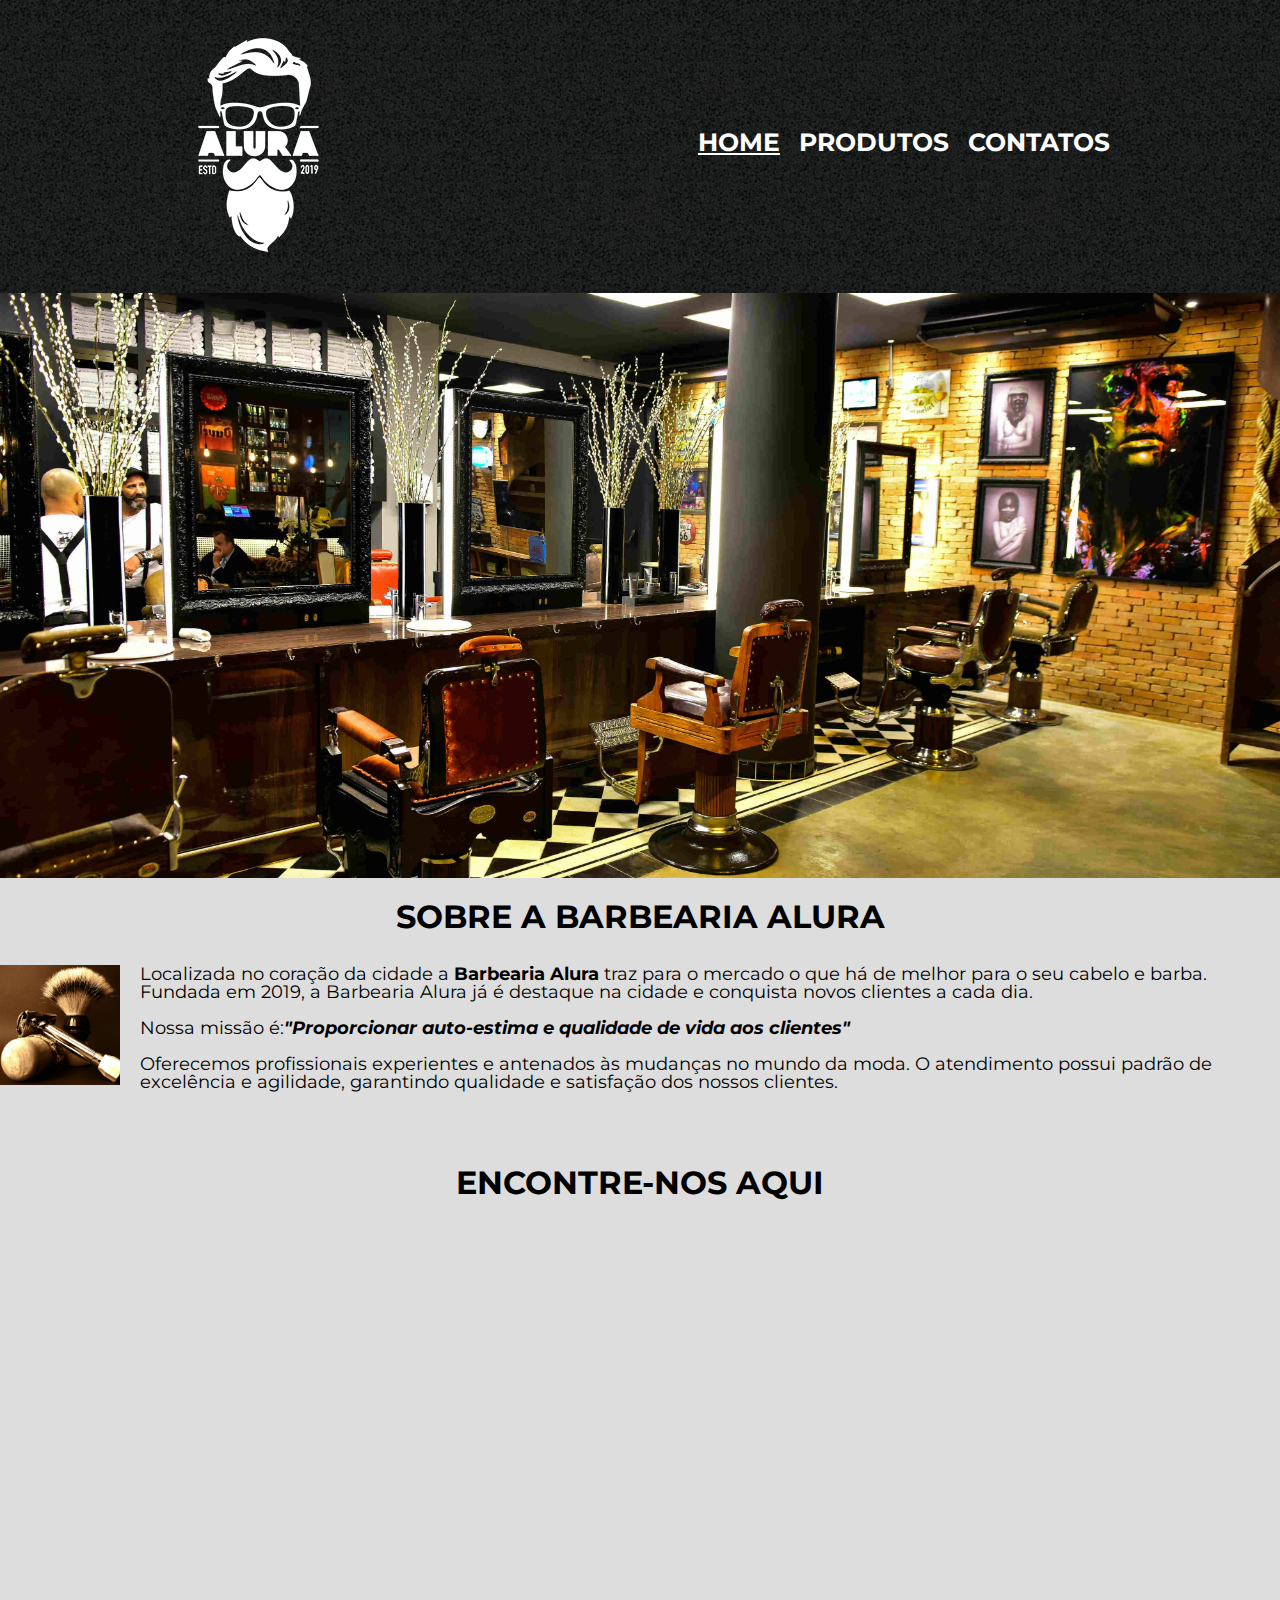
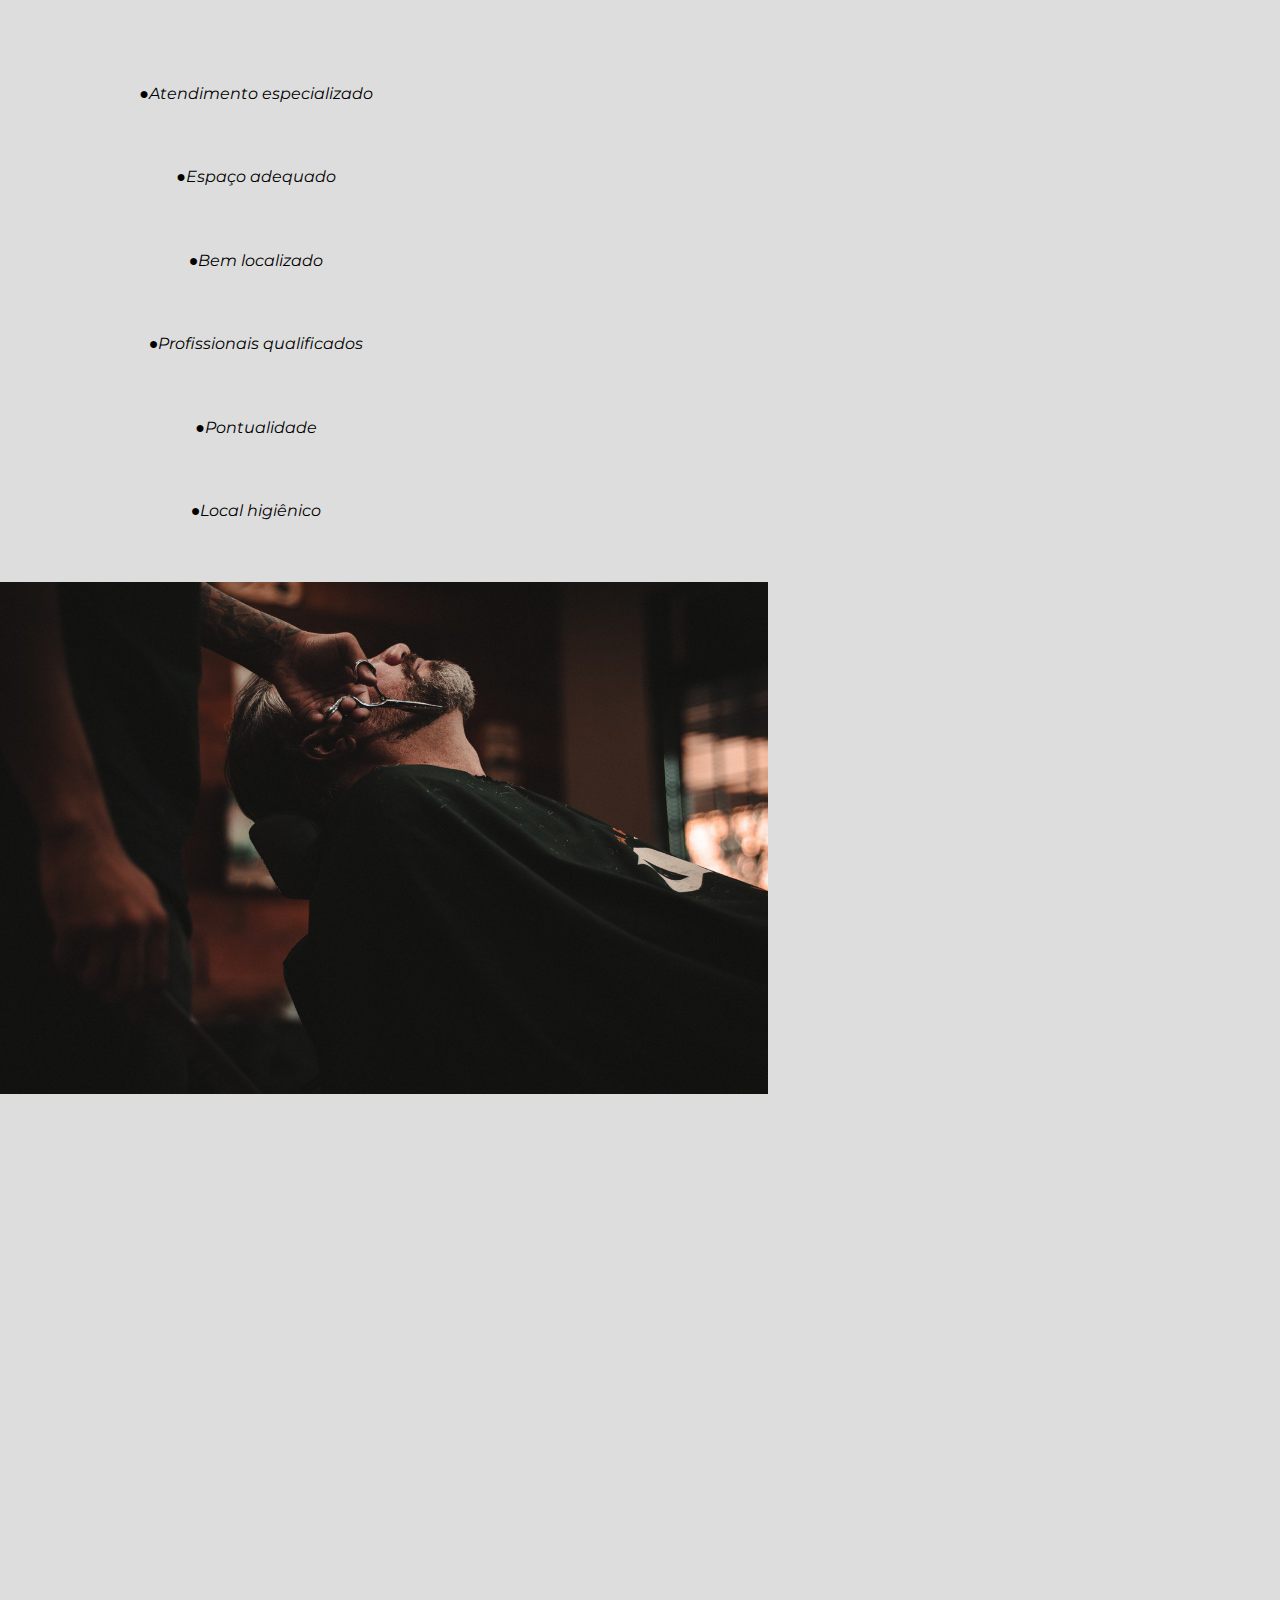
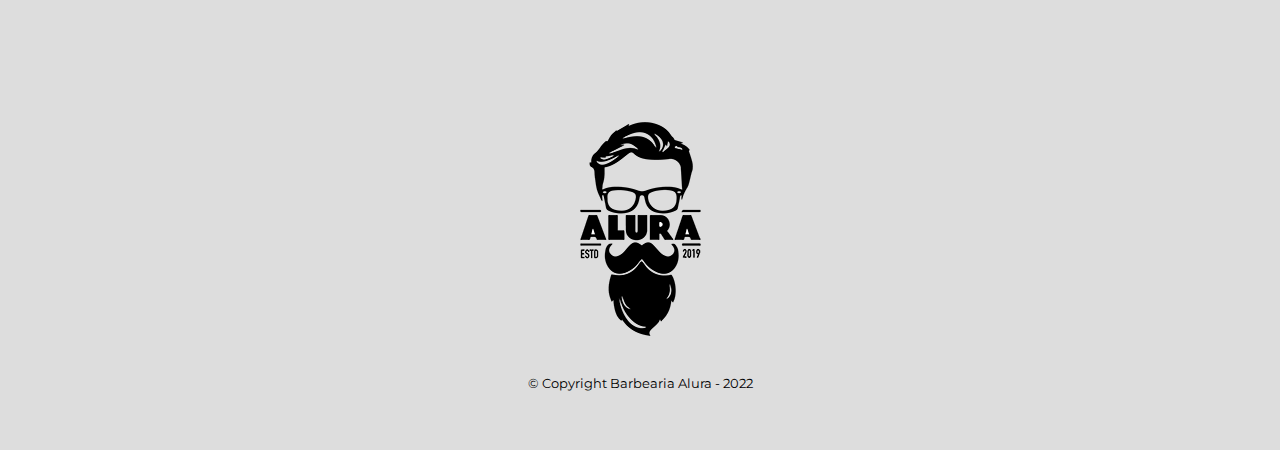
<file: index.html>
<!DOCTYPE html>
<html>
  <head>
    <!-- Google Tag Manager -->
    <script>
      (function (w, d, s, l, i) {
        w[l] = w[l] || [];
        w[l].push({ "gtm.start": new Date().getTime(), event: "gtm.js" });
        var f = d.getElementsByTagName(s)[0],
          j = d.createElement(s),
          dl = l != "dataLayer" ? "&l=" + l : "";
        j.async = true;
        j.src = "https://www.googletagmanager.com/gtm.js?id=" + i + dl;
        f.parentNode.insertBefore(j, f);
      })(window, document, "script", "dataLayer", "GTM-TXPK3GXP");
    </script>
    <!-- End Google Tag Manager -->
    <meta charset="UTF-8" />
    <meta name="viewport" content="width=device-width" />
    <link rel="icon" type="imagem/png" href="icons/home.png" />
    <title>Página inicial</title>
    <link rel="stylesheet" href="reset.css" />
    <link rel="stylesheet" href="home/index.css" />
    <link
      href="https://fonts.googleapis.com/css2?family=Montserrat:wght@700&display=swap"
      rel="stylesheet"
    />
  </head>

  <body>
    <!-- Google Tag Manager (noscript) -->
    <noscript
      ><iframe
        src="https://www.googletagmanager.com/ns.html?id=GTM-TXPK3GXP"
        height="0"
        width="0"
        style="display: none; visibility: hidden"
      ></iframe
    ></noscript>
    <!-- End Google Tag Manager (noscript) -->

    <header>
      <div class="topo">
        <h1>
          <img
            src="home/images/logo-branco.png"
            alt="Logo da Barbearia Alura"
          />
        </h1>

        <nav>
          <ul>
            <li><a href="index.html" id="underline">HOME</a></li>
            <li>
              <a href="produtos/produtos.html" class="not-underline"
                >PRODUTOS</a
              >
            </li>
            <li>
              <a href="contato/contato.html" class="not-underline">CONTATOS</a>
            </li>
          </ul>
        </nav>
      </div>
    </header>

    <main>
      <img
        src="home/images/local.jpg"
        class="imagem-local"
        alt="Ambiente da Barbearia Alura"
      />

      <section class="sobre">
        <h2 class="sub-titulo">SOBRE A BARBEARIA ALURA</h2>

        <img
          class="sub-titulo-imagem"
          src="home/images/utensilios.jpg"
          alt="Imagem de utensilios"
        />

        <p>
          Localizada no coração da cidade a
          <strong> Barbearia Alura </strong> traz para o mercado o que há de
          melhor para o seu cabelo e barba. Fundada em 2019, a Barbearia Alura
          já é destaque na cidade e conquista novos clientes a cada dia.
        </p>

        <p>
          Nossa missão é:<em
            ><strong
              >"Proporcionar auto-estima e qualidade de vida aos
              clientes"</strong
            ></em
          >
        </p>

        <p>
          Oferecemos profissionais experientes e antenados às mudanças no mundo
          da moda. O atendimento possui padrão de excelência e agilidade,
          garantindo qualidade e satisfação dos nossos clientes.
        </p>
      </section>

      <section class="mapa">
        <h3 class="titulo-mapa">ENCONTRE-NOS AQUI</h3>

        <iframe
          src="https://www.google.com/maps/embed?pb=!1m18!1m12!1m3!1d3656.448598130907!2d-46.634653385542414!3d-23.588239368469353!2m3!1f0!2f0!3f0!3m2!1i1024!2i768!4f13.1!3m3!1m2!1s0x94ce5a2b2ed7f3a1%3A0xab35da2f5ca62674!2sCaelum%20-%20Escola%20de%20Tecnologia!5e0!3m2!1spt-BR!2sbr!4v1580916426151!5m2!1spt-BR!2sbr"
          width="100%"
          height="400px"
          frameborder="0"
          style="border: 0"
          allowfullscreen=""
        ></iframe>
      </section>

      <section class="beneficios">
        <div class="conteudo-beneficios">
          <ul>
            <li class="itens">Atendimento especializado</li>
            <li class="itens">Espaço adequado</li>
            <li class="itens">Bem localizado</li>
            <li class="itens">Profissionais qualificados</li>
            <li class="itens">Pontualidade</li>
            <li class="itens">Local higiênico</li>
          </ul>
          <img
            src="home/images/beneficios.jpg"
            class="imagem-beneficios"
            alt="Imagem de de um serviço"
          />
        </div>
      </section>
      <div class="video">
        <iframe
          width="100%"
          height="500em"
          src="https://www.youtube.com/embed/wcVVXUV0YUY"
          frameborder="0"
          allow="accelerometer; autoplay; encrypted-media; gyroscope; picture-in-picture"
          allowfullscreen
        ></iframe>
      </div>
    </main>

    <footer>
      <img src="home/images/logo.png" alt="Logo da Barbearia Alura" />
      <p class="copyright">&copy; Copyright Barbearia Alura - 2022</p>
    </footer>
  </body>
</html>
</file>
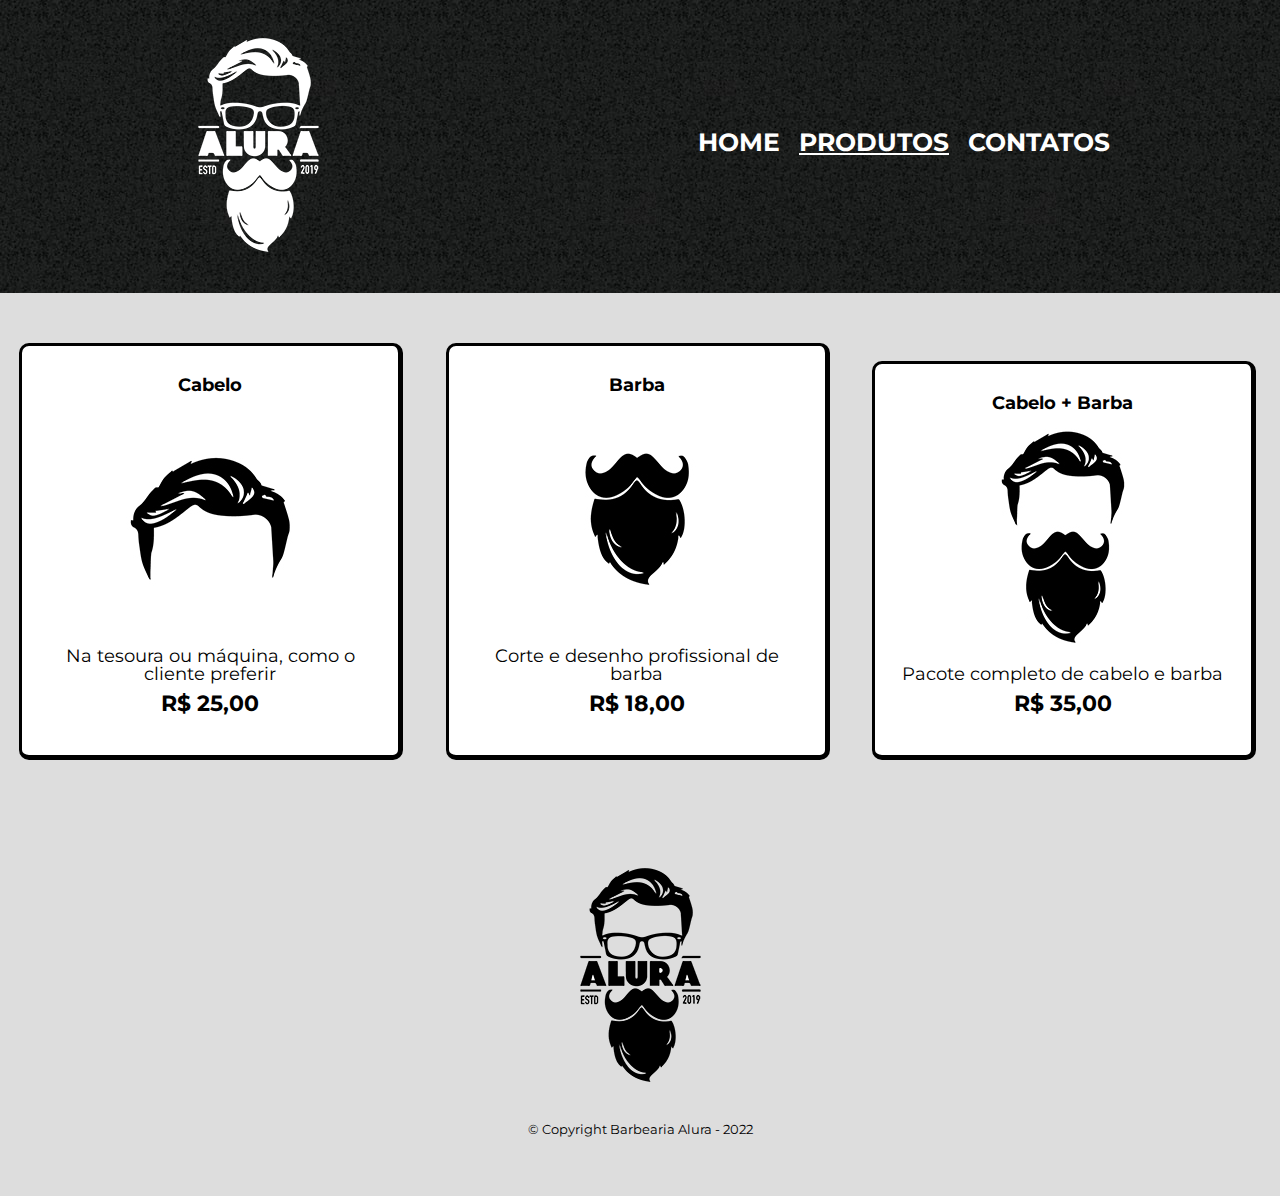
<file: produtos/produtos.html>
<!DOCTYPE html>
<html>
  <head>
    <!-- Google Tag Manager -->
    <script>
      (function (w, d, s, l, i) {
        w[l] = w[l] || [];
        w[l].push({ "gtm.start": new Date().getTime(), event: "gtm.js" });
        var f = d.getElementsByTagName(s)[0],
          j = d.createElement(s),
          dl = l != "dataLayer" ? "&l=" + l : "";
        j.async = true;
        j.src = "https://www.googletagmanager.com/gtm.js?id=" + i + dl;
        f.parentNode.insertBefore(j, f);
      })(window, document, "script", "dataLayer", "GTM-TXPK3GXP");
    </script>
    <!-- End Google Tag Manager -->

    <meta charset="UTF-8" />
    <meta name="viewport" content="width=device-width" />
    <link rel="icon" type="imagem/png" href="../icons/produtos.png" />
    <title>Página de produtos</title>
    <link rel="stylesheet" href="../reset.css" />
    <link rel="stylesheet" href="produtos.css" />
    <link
      href="https://fonts.googleapis.com/css2?family=Montserrat:wght@700&display=swap"
      rel="stylesheet"
    />
  </head>

  <body>
    <!-- Google Tag Manager (noscript) -->
    <noscript
      ><iframe
        src="https://www.googletagmanager.com/ns.html?id=GTM-TXPK3GXP"
        height="0"
        width="0"
        style="display: none; visibility: hidden"
      ></iframe
    ></noscript>
    <!-- End Google Tag Manager (noscript) -->

    <header>
      <div class="topo">
        <h1>
          <img src="images/logo-branco.png" alt="Logo da Barbearia Alura" />
        </h1>

        <nav>
          <ul>
            <li><a href="../index.html" class="not-underline">HOME</a></li>
            <li><a href="produtos.html" id="underline">PRODUTOS</a></li>
            <li>
              <a href="../contato/contato.html" class="not-underline"
                >CONTATOS</a
              >
            </li>
          </ul>
        </nav>
      </div>
    </header>

    <main>
      <ul class="produtos">
        <li>
          <h2>Cabelo</h2>
          <img src="images/cabelo.jpg" class="imagens" alt="Imagem de cabelo" />
          <p class="descricao">
            Na tesoura ou máquina, como o cliente preferir
          </p>
          <p class="preco">R$ 25,00</p>
        </li>

        <li>
          <h2>Barba</h2>
          <img src="images/barba.jpg" class="imagens" alt="Imagem de barba" />
          <p class="descricao">Corte e desenho profissional de barba</p>
          <p class="preco">R$ 18,00</p>
        </li>

        <li>
          <h2>Cabelo + Barba</h2>
          <img
            src="images/cabelo+barba.jpg"
            class="imagens"
            alt="Imagem de cabelo e barba"
          />
          <p class="descricao">Pacote completo de cabelo e barba</p>
          <p class="preco">R$ 35,00</p>
        </li>
      </ul>
    </main>

    <footer>
      <img src="images/logo.png" alt="Logo da Barbearia Alura" />
      <p class="copyright">&copy; Copyright Barbearia Alura - 2022</p>
    </footer>
  </body>
</html>
</file>
<file: home/index.css>
body {
    font-family: 'Montserrat', sans-serif;
    background: #dddddd;
}

header {
    background: url(images/bg.jpg);
    padding: 20px 0;
}

.topo {
    position: relative;
    margin: 0 auto;
    width: 940px;
}

nav {
    position: absolute;
    top: 110px;
    right: 0px;
}

nav li {
    display: inline;
    margin: 0 0 0 15px;
}

nav a {
    font-weight: bold;
    font-size: 25px;
    text-decoration: none;
    color: #ffffff;
}

nav a:hover {
    text-decoration: underline;
    color: #FFD700;
}

.not-underline {
    text-decoration: none;
}

#underline {
    text-decoration: underline;
}

.imagem-local {
    width: 100%;
    height: 65vh;
    object-fit: cover;
}

.sobre {
    margin: 0 auto;
    padding: 20px 0 10px 0;
    text-align: center;
}

.sub-titulo, .titulo-mapa {
    padding: 0 0 1em 0;
    font-size: 2em;
    font-weight: bold;
    text-align: center;
    color: #000000;
}

.sub-titulo-imagem {
    margin: 0 20px 20px 0;
    width: auto;
    max-width: 120px;
    float: left;
}

.sobre p {
    padding: 0 0 1em 0;
    font-size: 18px;
    text-align: left;
    color: #000000;
}

.sobre strong {
    font-weight: bold;
}

.sobre em {
    font-style: italic;
}

.mapa {
    margin: 0 auto;
    padding: 3em 0;
    width: auto;
}

.beneficios ul {
    display: inline-block;
    width: 40%;
    text-align: center;
    vertical-align: top;
}

.itens:before {
    content: "●";
}

.itens {
    font-style: italic;
    line-height: 1.5em;
    margin: 0 0 11.6% 0;
    color: #000000;
}

.conteudo-beneficios {
    margin: 0 auto;
}

.imagem-beneficios {
    width: 60%;
}

.video {
    margin: 2em auto;
    width: 940px;
}

footer{
    text-align: center;
    padding: 40px 0;
}

.copyright {
    font-size: 13px;
    margin: 20px;
    color: #000000;
}

@media (max-width: 940px) {
    .topo, .mapa, .conteudo-beneficios, .sobre, .video {
        width: auto;
    }

    h1 {
        text-align: center;
    }

    nav {
        position: static;
        text-align: center;
        margin: 10px 0;
    }

    .imagem-local {
        width: 100%;
        height: 50vh;
    }

    .beneficios ul {
        display: block;
        margin: 0 auto;
    }

    .imagem-beneficios {
        width: 100%;
    }
}
</file>
<file: produtos/produtos.css>
body {
    font-family: 'Montserrat', sans-serif;
    background: #dddddd;
}

header {
    background: url(images/bg.jpg);
    padding: 20px 0;
}

.topo {
    position: relative;
    width: 940px;
    margin: 0 auto;
}

nav {
    position: absolute;
    top: 110px;
    right: 0px;
}

nav li {
    display: inline;
    margin: 0 0 0 15px;
}

nav a {
    font-weight: bold;
    font-size: 25px;
    color: #ffffff;
}

nav a:hover {
    color: #FFD700;
    text-decoration: underline;
}

.not-underline {
    text-decoration: none;
}

#underline {
    text-decoration: underline;
}

.produtos {
    margin: 50px 0 50px 0;
}

.produtos li {
    display: inline-block;
    text-align: center;
    width: 30%;
    padding: 30px 20px;
    margin: 0 1.5% 0 1.5%;
    box-sizing: border-box;
    transition: 0.5s all;
    cursor: pointer;
    border: solid #000000;
    border-width: 3px 5px 5px 3px;
    border-radius: 10px;
    background: #ffffff;
}

.produtos li:hover {
    border-color: #FFD700;
    transform: scale(1.02);
}

.produtos h2 {
    font-size: 18px;
    font-weight: bold;
}

.descricao {
    font-size: 18px;
}

.preco {
    font-size: 22px;
    font-weight: bold;
    padding: 10px 0;
}

footer{
    text-align: center;
    padding: 40px 0;
}

.copyright {
    color: #000000;
    font-size: 13px;
    margin: 20px;
}

@media (max-width: 940px) {
    .topo, .produtos{
        width: auto;
    }

    h1 {
        text-align: center;
    }

    nav {
        position: static;
        text-align: center;
        margin: 10px 0;
    }

    .produtos li {
        display: block;
        width: auto;
        height: auto;
        margin: 10px 20%;
    }

    .imagens {
        width: 100%;
        height: 10%;
        object-fit: cover;
    }
}
</file>
